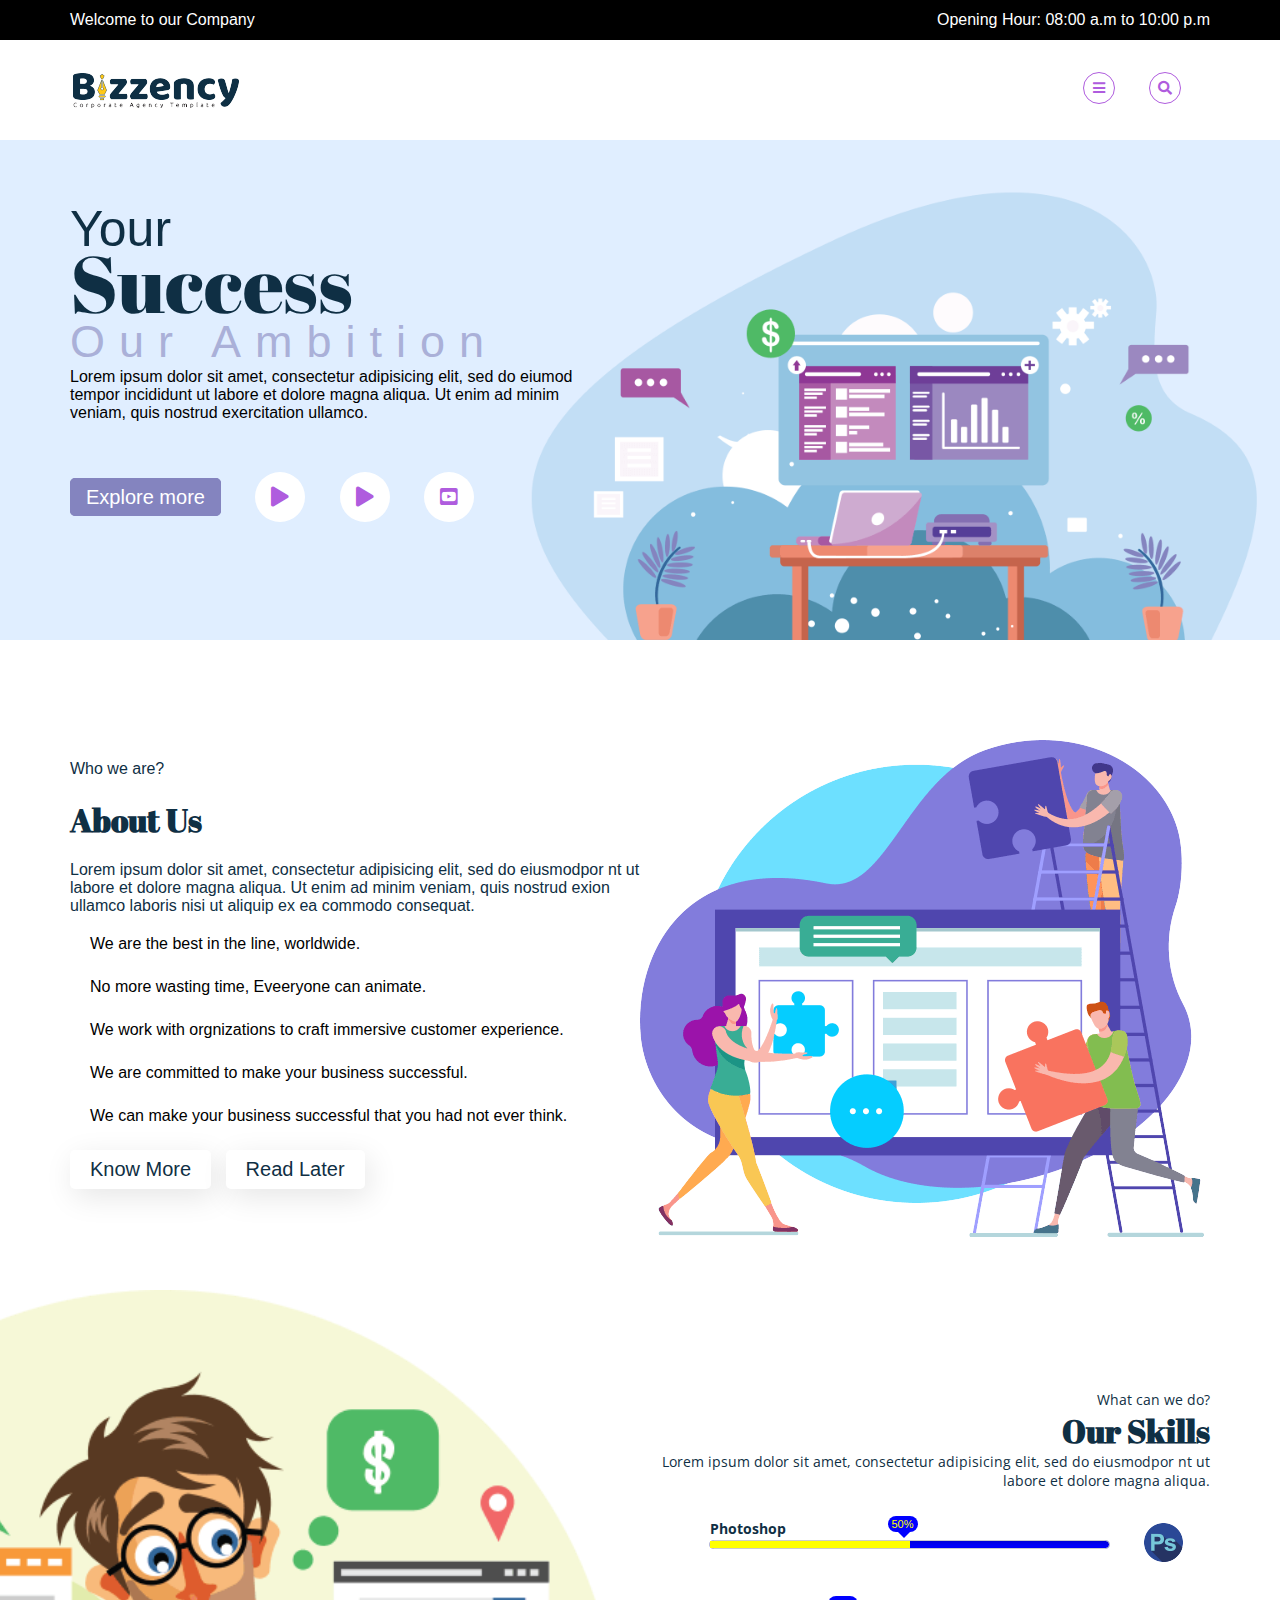
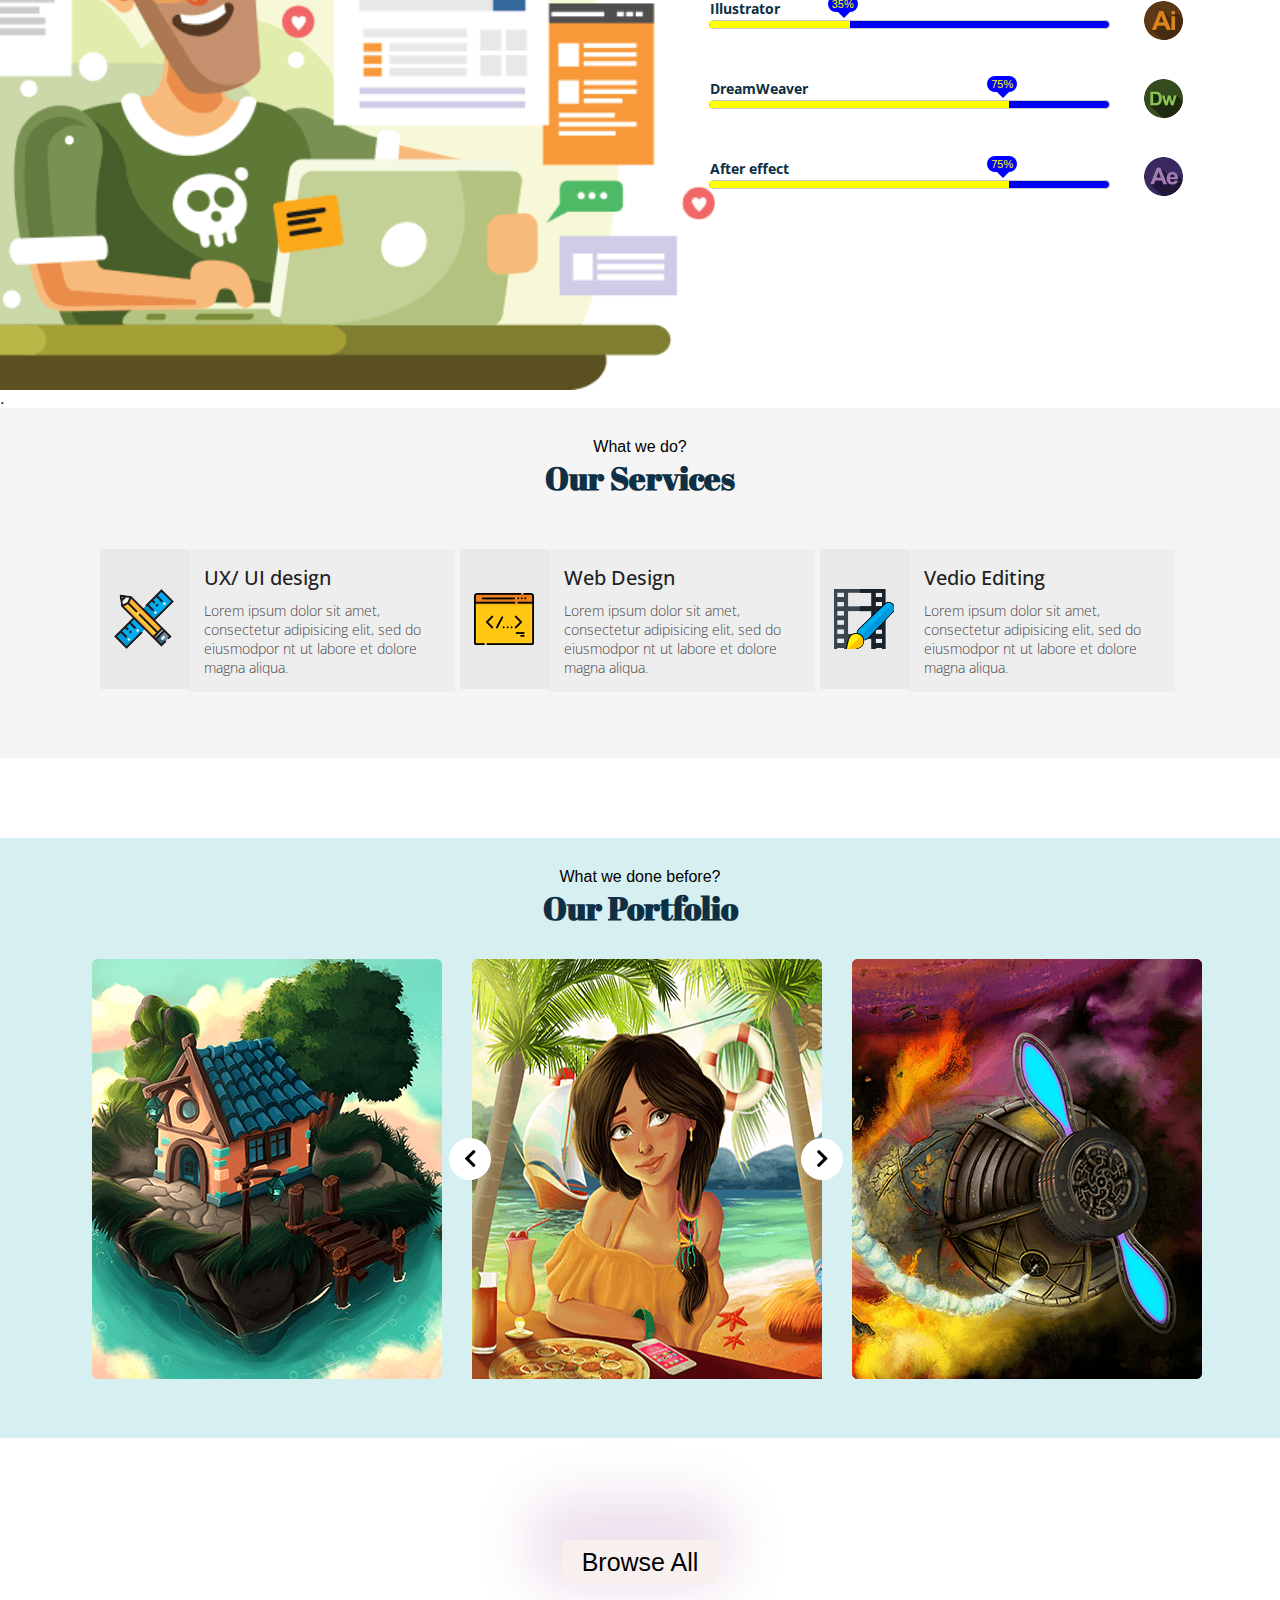
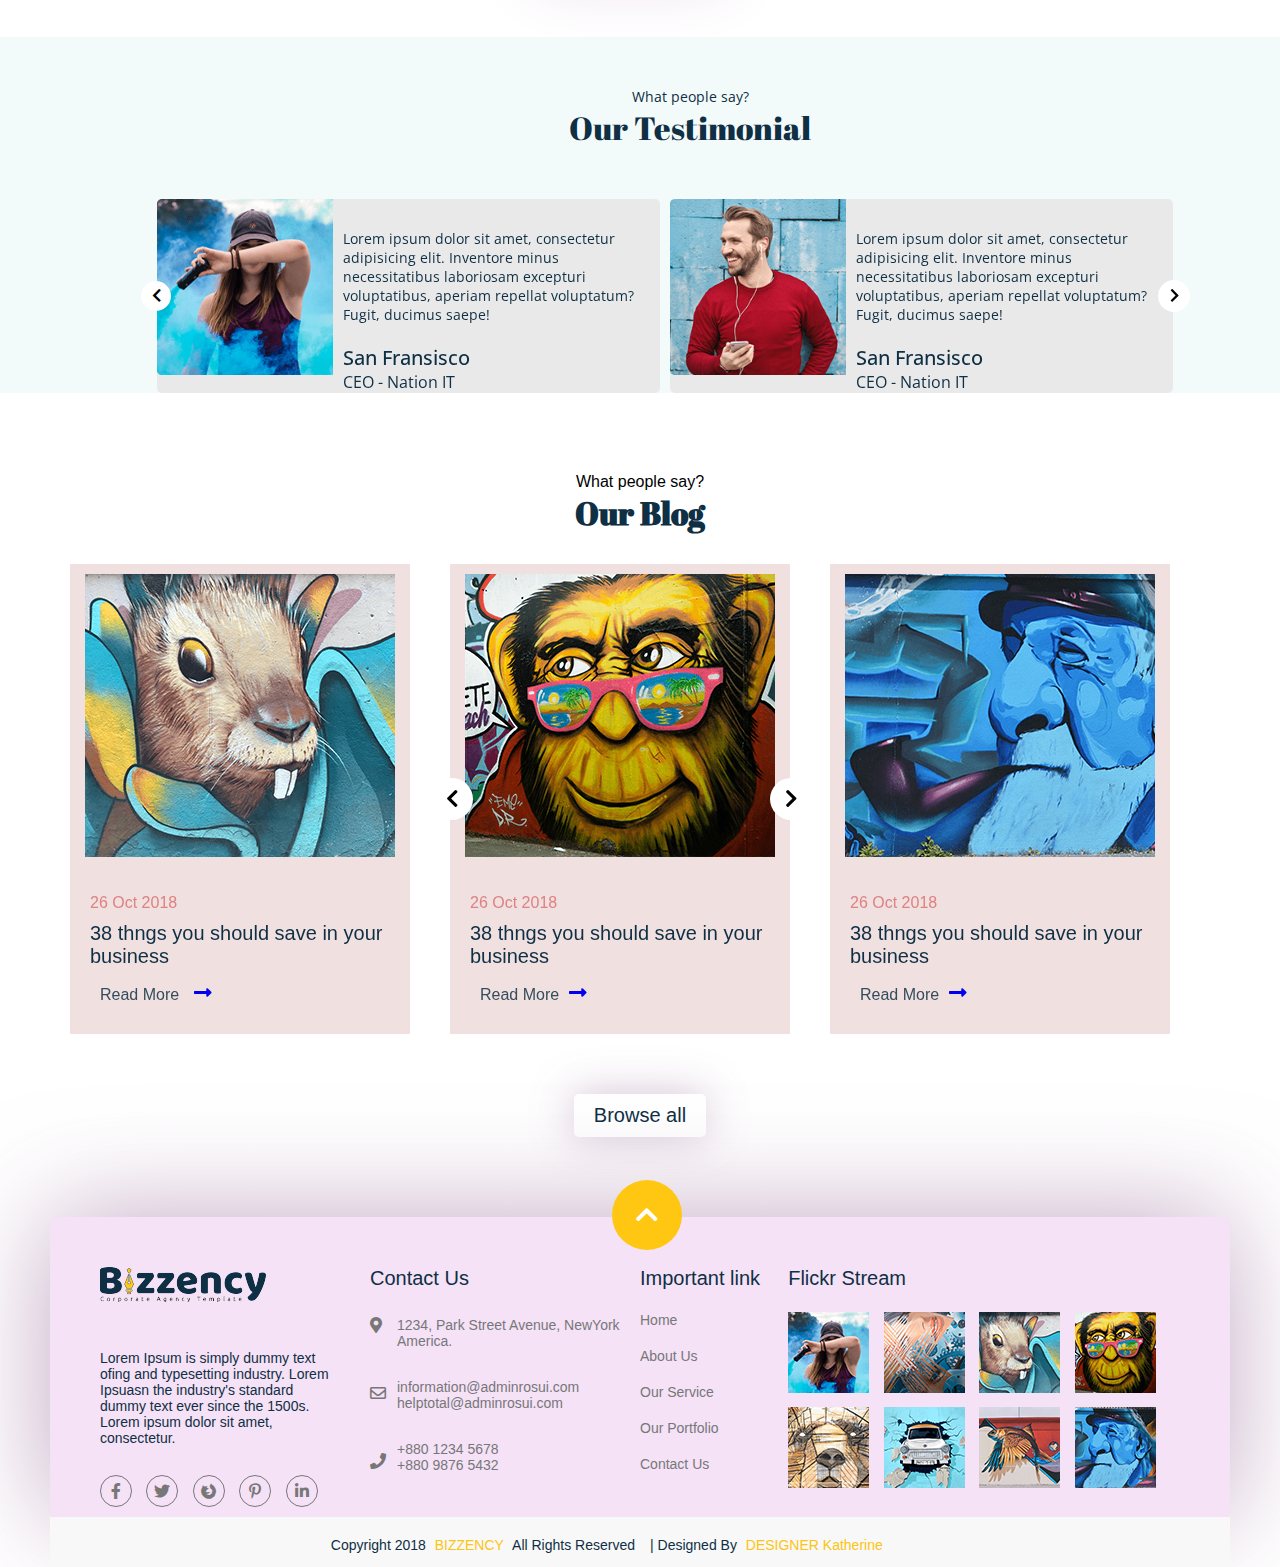
<file: bizzency/index.html>
<!DOCTYPE html>
<html>

<head>
    <title>Bizzency Website</title>
    <link rel="stylesheet" href="css/all.min.css">
    <link href="https://fonts.googleapis.com/css?family=Abril+Fatface|Open+Sans&display=swap" rel="stylesheet">
    <link rel="stylesheet" href="css/barfiller.css">
    <link rel="stylesheet" href="css/venobox.css">
    <link rel="stylesheet" href="css/slick.css">
    <link rel="stylesheet" href="css/style.css">
</head>

<body>

    <!--header part-->

    <div class="header">
        <div class="container">
            <div class="head-left">Welcome to our Company</div>
            <div class="head-right">Opening Hour: 08:00 a.m to 10:00 p.m</div>
        </div>

    </div>


    <!--header part end-->

    <!--menu-bar-start-->

    <div class="menu_part">
        <div class="container">
            <div class="menu-bar">
                <div class="menu-img">
                    <a><img src="images/logo.png"></a>
                </div>
                <div class="menu-list1">
                    <div class="menu-item">
                        <ul>
                            <li class="home-menu"><a href="#">Home</a></li>
                            <li><a href="#">About us</a></li>
                            <li><a href="#">Our Services</a></li>
                            <li><a href="#">Protfolio</a></li>
                            <li><a href="#">Blog</a></li>
                            <li><a href="#">Contact</a></li>
                            <div class="overlay"></div>
                        </ul>
                    </div>
                </div>
                <div class="menu-icon">
                    <a><i class="fas fa-bars menu-click"></i></a>
                    <a><i class="fas fa-search"></i></a>
                </div>

            </div>
        </div>
    </div>
        <div class="clr"></div>

        <!-- menu-bar-end-->

        <!--banner part start-->

    
    <div class="your-suc">
        <div class="container">
            <p class="suc-para-your">Your</p>
            <p class="suc-para-Success">Success</p>
            <p class="suc-para-ourambition">Our Ambition</p>
            <p class="suc-para-lorem">Lorem ipsum dolor sit amet, consectetur adipisicing elit, sed do eiumod tempor incididunt ut labore et dolore magna aliqua. Ut enim ad minim veniam, quis nostrud exercitation ullamco.
            </p>
            <a class="explore" href="#">Explore more</a>
            
            
            <a class="venobox play-sign" data-gall="gallery01" href="images/about-img.png">
                    <i class="fas fa-play"></i>
                </a>
       
       
       
            <a class="venobox play-sign" data-gall="gallery01" href="images/blog-img2.png">
                    <i class="fas fa-play"></i>
                </a>
                
                <a class="venobox" data-autoplay="true" data-vbtype="video" href="https://www.youtube.com/watch?v=TJZ4kfgkhSI"><i class="fab fa-youtube-square"></i></a>
<!--
       
       <a class="venobox" data-gall="gallery01" href="images/about-img.png"><img src="images/logo.png"></a>
-->
        </div>
    </div>
    <div class="clr"></div>
    <!--banner part end-->

    <!--About Us part Start-->

    <div class="about-us">
        <div class="container">
            <div class="about-text">
                <p class="about-who">Who we are?</p>
                <h4>About Us</h4>
                <p class="about-who">Lorem ipsum dolor sit amet, consectetur adipisicing elit, sed do eiusmodpor nt ut labore et dolore magna aliqua. Ut enim ad minim veniam, quis nostrud exion ullamco laboris nisi ut aliquip ex ea commodo consequat.</p>
                <ul>
                    <li>We are the best in the line, worldwide.</li>
                    <li>No more wasting time, Eveeryone can animate.</li>
                    <li>We work with orgnizations to craft immersive customer experience.</li>
                    <li>We are committed to make your business successful.</li>
                    <li>We can make your business successful that you had not ever think. </li>
                </ul>

                <a href="#">Know More</a>
                <a href="#">Read Later</a>

            </div>
            <div class="about-image"><img src="images/about-img.png"></div>
        </div>
    </div>

    <!--About Us part end-->

    <!--Our Skill part Start-->

    <div class="our-skill">
        <div class="container">
            <div class="skill-det">
                <div class="skill-text">
                    <p>What can we do?</p>
                    <h4>Our Skills</h4>
                    <p>Lorem ipsum dolor sit amet, consectetur adipisicing elit, sed do eiusmodpor nt ut labore et dolore magna aliqua.</p>
                </div>
                <div class="skill-graph">
                    <div id="bar1" class="barfiller">
                       <p>Photoshop</p>
                        <div class="tipWrap">
                        <span class="tip"></span>
                        </div>
                        <span class="fill" data-percentage="50"></span>
                    </div>

                    <div id="bar2" class="barfiller">
                       <p>Illustrator</p>
                        <div class="tipWrap">
                        <span class="tip"></span>
                        </div>
                        <span class="fill" data-percentage="35"></span>
                    </div>	


                    <div id="bar3" class="barfiller">
                       <p>DreamWeaver</p>
                        <div class="tipWrap">
                        <span class="tip"></span>
                        </div>
                        <span class="fill" data-percentage="75"></span>
                    </div>	


                    <div id="bar4" class="barfiller">
                       <p>After effect</p>
                        <div class="tipWrap">
                        <span class="tip"></span>
                        </div>
                        <span class="fill" data-percentage="75"></span>
                    </div>
                    <div class="skil_img">
                        <img src="images/skill-icon.png" alt="skill-icon">
                        <img src="images/skill-icon2.png" alt="skill-icon">
                        <img src="images/skill-icon3.png" alt="skill-icon">
                        <img src="images/skill-icon4.png" alt="skill-icon">
                    </div>	
                    
                </div>
            </div>
        </div>

    </div>
    .

    <!--Our Skill part End-->

    <!--Our Service part Start-->

    <div class="our-serv">
        <div class="container">
            <div class="serv-text">
                <p>What we do?</p>
                <h4>Our Services</h4>
            </div>
            <div class="serv-slide">
                <div class="serv-sl-one">
                   <div class="serv_box">
                        <div class="serv_img"><img src="images/our-service-icon-1.png"></div>
                        <div class="serv_txt">
                            <p class="head">UX/ UI design</p>
                            <p class="details">Lorem ipsum dolor sit amet, consectetur adipisicing elit, sed do eiusmodpor nt ut labore et dolore magna aliqua.</p>
                        </div>
                        <div class="clr"></div>
                        <div class="serv_overlay">
                           <img src="images/our-service-icon-1.png">
                            <p class="">UX/ UI design</p>
                            
                            <i class="fas fa-arrow-right"></i>
                        </div>
                   </div>
                   
                </div>
                <div class="serv-sl-one">
                   <div class="serv_box">
                        <div class="serv_img"><img src="images/our-service-icon-2.png"></div>
                        <div class="serv_txt">
                            <p class="head">Web Design</p>
                            <p class="details">Lorem ipsum dolor sit amet, consectetur adipisicing elit, sed do eiusmodpor nt ut labore et dolore magna aliqua.</p>
                        </div>
                        <div class="clr"></div>
                        <div class="serv_overlay">
                           <img src="images/our-service-icon-2.png">
                            <p class="">Web Design</p>
                            
                            <i class="fas fa-arrow-right"></i>
                        </div>
                   </div>
                   
                </div>
                <div class="serv-sl-one">
                   <div class="serv_box">
                        <div class="serv_img"><img src="images/our-service-icon-3.png"></div>
                        <div class="serv_txt">
                            <p class="head">Vedio Editing</p>
                            <p class="details">Lorem ipsum dolor sit amet, consectetur adipisicing elit, sed do eiusmodpor nt ut labore et dolore magna aliqua.</p>
                        </div>
                        <div class="clr"></div>
                        <div class="serv_overlay">
                           <img src="images/our-service-icon-3.png">
                            <p class="">Vedio Editing</p>
                            
                            <i class="fas fa-arrow-right"></i>
                        </div>
                   </div>
                   
                </div>
                <div class="serv-sl-one">
                   <div class="serv_box">
                        <div class="serv_img"><img src="images/our-service-icon-1.png"></div>
                        <div class="serv_txt">
                            <p class="head">UX/ UI design</p>
                            <p class="details">Lorem ipsum dolor sit amet, consectetur adipisicing elit, sed do eiusmodpor nt ut labore et dolore magna aliqua.</p>
                        </div>
                        <div class="clr"></div>
                        <div class="serv_overlay">
                           <img src="images/our-service-icon-1.png">
                            <p class="">UX/ UI design</p>
                            
                            <i class="fas fa-arrow-right"></i>
                        </div>
                   </div>
                   
                </div>
                <div class="serv-sl-one">
                   <div class="serv_box">
                        <div class="serv_img"><img src="images/our-service-icon-2.png"></div>
                        <div class="serv_txt">
                            <p class="head">Web Design</p>
                            <p class="details">Lorem ipsum dolor sit amet, consectetur adipisicing elit, sed do eiusmodpor nt ut labore et dolore magna aliqua.</p>
                        </div>
                        <div class="clr"></div>
                        <div class="serv_overlay">
                           <img src="images/our-service-icon-2.png">
                            <p class="">Web Design</p>
                            
                            <i class="fas fa-arrow-right"></i>
                        </div>
                   </div>
                   
                </div>
                <div class="serv-sl-one">
                   <div class="serv_box">
                        <div class="serv_img"><img src="images/our-service-icon-3.png"></div>
                        <div class="serv_txt">
                            <p class="head">Vedio Editing</p>
                            <p class="details">Lorem ipsum dolor sit amet, consectetur adipisicing elit, sed do eiusmodpor nt ut labore et dolore magna aliqua.</p>
                        </div>
                        <div class="clr"></div>
                        <div class="serv_overlay">
                           <img src="images/our-service-icon-3.png">
                            <p class="">Vedio Editing</p>
                            
                            <i class="fas fa-arrow-right"></i>
                        </div>
                   </div>
                   
                </div>
                
                
                
            </div>
        </div>
    </div>

    <!--Our Service part End-->

    <!--Our Portolio part Start-->


    <div class="our-port">
        <div class="container">
            <div class="port-title">
                <p>What we done before?</p>
                <h4>Our Portfolio</h4>
            </div>
            <div class="port-slide">

                <div class="port-slide-one">
                    <div class="port-sl-img">
                        <img src="images/prot-img1.png">

                    </div>
                    <div class="port-overlay1">
                        <p>Girl Illustration</p>
                    </div>
                </div>
                <div class="port-slide-one">
                    <div class="port-sl-img">
                        <img src="images/prot-img2.png">

                    </div>
                    <div class="port-overlay1">
                        <p>Girl Illustration</p>
                    </div>
                </div>
                <div class="port-slide-one">
                    <div class="port-sl-img">
                        <img src="images/prot-img3.png">

                    </div>
                    <div class="port-overlay1">
                        <p>Girl Illustration</p>
                    </div>
                </div>
                <div class="port-slide-one">
                    <div class="port-sl-img">
                        <img src="images/prot-img1.png">

                    </div>
                    <div class="port-overlay1">
                        <p>Girl Illustration</p>
                    </div>
                </div>
            </div>
        </div>
        
    </div>
    <div class="clr"></div>

    <div class="browse-all"><a href="#">Browse All</a></div>

    <!--Our Portolio part End-->


    <!--Our Testimonial part Start-->
    <section class="testimonial">
        <div class="container">
           <div class="test_head">
               <p>What people say?</p>
               <h3>Our Testimonial</h3>
           </div>
            <div class="slider_test">
                <div class="single_slide">
                    <div class="slide_img">
                        <img src="images/testi-img1.png" alt="testi-img2">
                    </div>
                    <div class="slide_text">
                        <p>Lorem ipsum dolor sit amet, consectetur adipisicing elit. Inventore minus necessitatibus laboriosam excepturi voluptatibus, aperiam repellat voluptatum? Fugit, ducimus saepe!</p>
                        
                        <p class="test_name">San Fransisco</p>
                        <p class="test_position">CEO - Nation IT</p>
                    </div>
                </div>
                <div class="single_slide">
                    <div class="slide_img">
                        <img src="images/testi-img2.png" alt="testi-img1">
                    </div>
                    <div class="slide_text">
                        <p>Lorem ipsum dolor sit amet, consectetur adipisicing elit. Inventore minus necessitatibus laboriosam excepturi voluptatibus, aperiam repellat voluptatum? Fugit, ducimus saepe!</p>
                        
                        <p class="test_name">San Fransisco</p>
                        <p class="test_position">CEO - Nation IT</p>
                    </div>
                </div>
                <div class="single_slide">
                    <div class="slide_img">
                        <img src="images/testi-img1.png" alt="testi-img2">
                    </div>
                    <div class="slide_text">
                        <p>Lorem ipsum dolor sit amet, consectetur adipisicing elit. Inventore minus necessitatibus laboriosam excepturi voluptatibus, aperiam repellat voluptatum? Fugit, ducimus saepe!</p>
                        
                        <p class="test_name">San Fransisco</p>
                        <p class="test_position">CEO - Nation IT</p>
                    </div>
                </div>
                <div class="single_slide">
                    <div class="slide_img">
                        <img src="images/testi-img2.png" alt="testi-img1">
                    </div>
                    <div class="slide_text">
                        <p>Lorem ipsum dolor sit amet, consectetur adipisicing elit. Inventore minus necessitatibus laboriosam excepturi voluptatibus, aperiam repellat voluptatum? Fugit, ducimus saepe!</p>
                        
                        <p class="test_name">San Fransisco</p>
                        <p class="test_position">CEO - Nation IT</p>
                    </div>
                </div>
                
            </div>
        </div>
    </section>

    <!--Our Testimonial part End-->

    <!--Our Blog part Start-->

    <div class="our-blog">
        <div class="container">
            <div class="blog-text">
                <p>What people say?</p>
                <h4>Our Blog</h4>
            </div>
            <div class="blog_slider">
                <div class="blog-img1">
                    <div class="blog-img11">
                        <img src="images/blog-img1.png">
                    </div>
                    <div class="blog-tx1">
                        <p class="date1">26 Oct 2018</p>
                        <p class="blog-head1"> 38 thngs you should save in your business</p>
                        <p class="read-more1">Read More <a href="#"><i class="fas fa-long-arrow-alt-right blog_more"></i></a></p>

                    </div>
                </div>
                <div class="blog-img1">
                    <div class="blog-img11">
                        <img src="images/blog-img2.png">
                    </div>
                    <div class="blog-tx1">
                        <p class="date1">26 Oct 2018</p>
                        <p class="blog-head1"> 38 thngs you should save in your business</p>
                        <p class="read-more1">Read More<a href="#"><i class="fas fa-long-arrow-alt-right blog_more"></i></a></p>

                    </div>
                </div>
                <div class="blog-img1">
                    <div class="blog-img11">
                        <img src="images/blog-img3.png">
                    </div>
                    <div class="blog-tx1">
                        <p class="date1">26 Oct 2018</p>
                        <p class="blog-head1"> 38 thngs you should save in your business</p>
                        <p class="read-more1">Read More<a href="#"><i class="fas fa-long-arrow-alt-right blog_more"></i></a></p>

                    </div>
                </div>
                <div class="blog-img1">
                    <div class="blog-img11">
                        <img src="images/blog-img1.png">
                    </div>
                    <div class="blog-tx1">
                        <p class="date1">26 Oct 2018</p>
                        <p class="blog-head1"> 38 thngs you should save in your business</p>
                        <p class="read-more1">Read More<a href="#"><i class="fas fa-long-arrow-alt-right blog_more"></i></a></p>

                    </div>
                </div>
                <div class="blog-img1">
                    <div class="blog-img11">
                        <img src="images/blog-img2.png">
                    </div>
                    <div class="blog-tx1">
                        <p class="date1">26 Oct 2018</p>
                        <p class="blog-head1"> 38 thngs you should save in your business</p>
                        <p class="read-more1">Read More<a href="#"><i class="fas fa-long-arrow-alt-right blog_more"></i></a></p>

                    </div>
                </div>
                <div class="blog-img1">
                    <div class="blog-img11">
                        <img src="images/blog-img3.png">
                    </div>
                    <div class="blog-tx1">
                        <p class="date1">26 Oct 2018</p>
                        <p class="blog-head1"> 38 thngs you should save in your business</p>
                        <p class="read-more1">Read More<a href="#"><i class="fas fa-long-arrow-alt-right blog_more"></i></a></p>

                    </div>
                </div>
            </div>
            <div class="blog-browsse"><a href="#">Browse all</a></div>
    </div>
    <div class="clr"></div>


    <!--Our Blog part End-->

    <!--Footer part Start-->



    <div class="footer-part">
        <div class="container">
            <div class="foot-left">

                <div class="social">
                    <div class="soc-log">
                        <img src="images/footer-logo.png">
                    </div>
                    <div class="soc-text">
                        <p>Lorem Ipsum is simply dummy text ofing and typesetting industry. Lorem Ipsuasn the industry's standard dummy text ever since the 1500s. Lorem ipsum dolor sit amet, consectetur. </p>
                    </div>
                    <div class="soc-icon">
                        <a href="#"><i class="fab fa-facebook-f"></i></a>
                        <a href="#"><i class="fab fa-twitter"></i></a>
                        <a href="#"><i class="fab fa-firefox"></i></a>
                        <a href="#"><i class="fab fa-pinterest-p"></i></a>
                        <a href="#"><i class="fab fa-linkedin-in"></i></a>
                    </div>
                </div>
                <div class="contact">
                    <div class="cont-head">
                        <p>Contact Us</p>
                    </div>
                    <div class="cont-foot">
                        <div class="cont-fooot-left">
                            <ul>
                                <li>
                                    <i class="fas fa-map-marker-alt"></i>
                                </li>
                                <li>
                                    <i class="far fa-envelope"></i>
                                </li>
                                <li>
                                    <i class="fas fa-phone"></i>
                                </li>
                            </ul>
                        </div>
                        <div class="cont-fooot-right">
                            <ul>
                                <li>
                                    <p>1234, Park Street Avenue, NewYork America.</p>
                                </li>
                                <li>
                                    <p>information@adminrosui.com </p>
                                    <p>helptotal@adminrosui.com</p>
                                </li>
                                <li>
                                    <p>+880 1234 5678 </p>
                                    <p>+880 9876 5432</p>
                                </li>
                            </ul>
                        </div>
                    </div>
                </div>

            </div>
            <div class="foot-right">
                <div class="imp-link">
                    <div class="imp-link-head">
                        <p>Important link</p>
                    </div>
                    <div class="imp-link-list">
                        <ul>
                            <li>
                                <p><a href="#">Home</a></p>
                            </li>
                            <li>
                                <p><a href="#">About Us</a></p>
                            </li>
                            <li>
                                <p><a href="#">Our Service</a></p>
                            </li>
                            <li>
                                <p><a href="#">Our Portfolio</a></p>
                            </li>
                            <li>
                                <p><a href="#">Contact Us</a></p>
                            </li>
                        </ul>
                    </div>
                </div>
                <div class="flickr">
                    <div class="flickr-head">
                        <p> Flickr Stream</p>
                    </div>
                    <div class="flickr-img">
                        <img src="images/footer-img1.png">
                        <img src="images/footer-img2.png">
                        <img src="images/footer-img3.png">
                        <img src="images/footer-img4.png">
                        <img src="images/footer-img5.png">
                        <img src="images/footer-img6.png">
                        <img src="images/footer-img7.png">
                        <img src="images/footer-img8.png">
                    </div>
                </div>
                <div class="foot-chevron">
                    <i class="fas fa-chevron-up"></i>
                </div>
            </div>
        </div>
    </div>


    <!--Footer part End-->

    <!--copyright part Start-->

    <div class="footer-bottom">
        <div class="container">
            <div class="bottom-left">
                <p>Copyright 2018 <span>BIZZENCY</span> All Rights Reserved</p>
            </div>
            <div class="bottom-right">
                <p>
                    | Designed By <span>DESIGNER Katherine</span>
                </p>
            </div>
        </div>
    </div>
    <script src="js/jquery-1.12.4.min.js"></script>
    <script src="js/jquery.barfiller.js"></script>
    <script src="js/venobox.min.js"></script>
    <script src="js/slick.min.js"></script>
    <script src="js/script.js"></script>
</body>

</html>
</file>
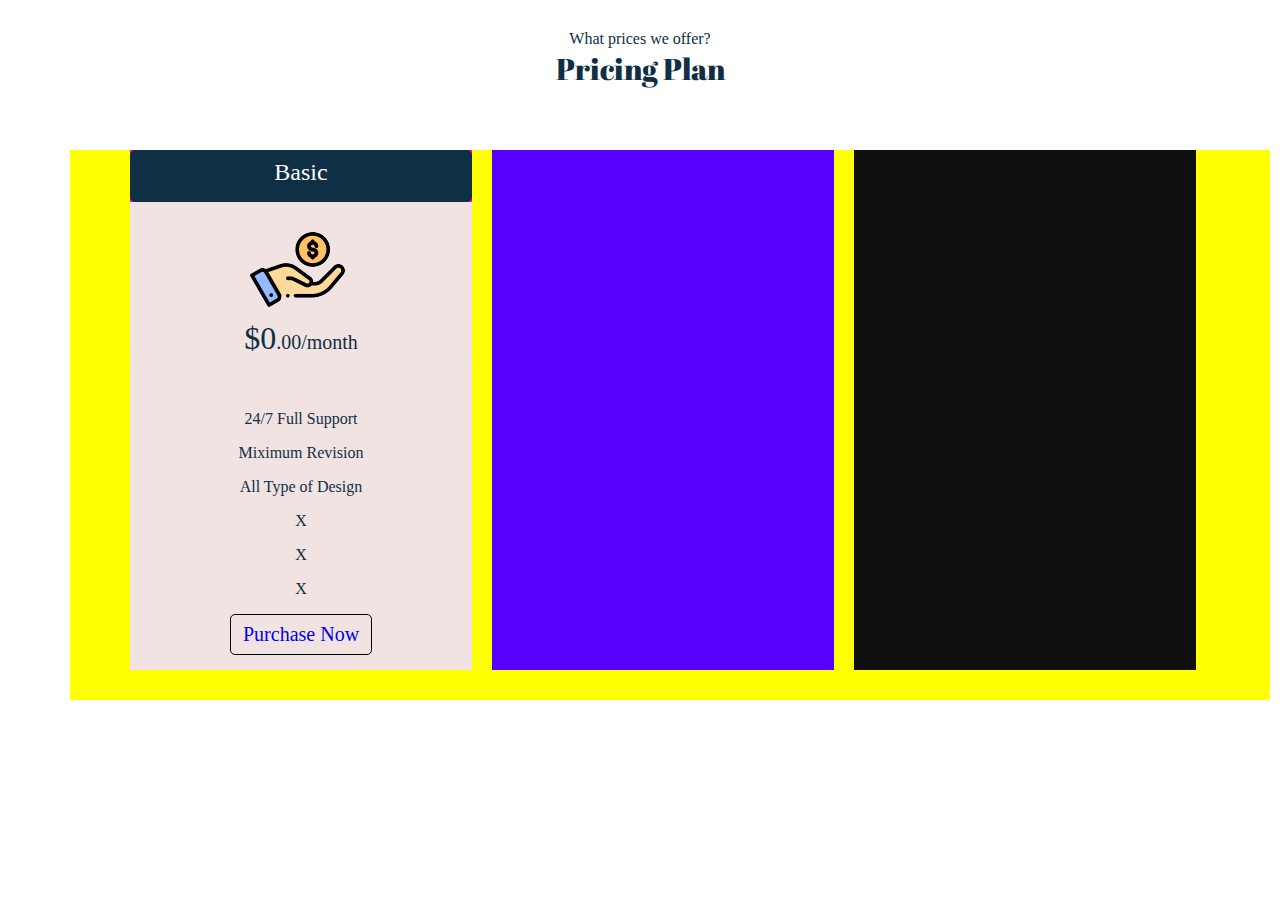
<file: bizzency/Our service page/index.html>
<!DOCTYPE html>
<html>
    <head>
        <title>
            Our Services
        </title>
        <link rel="stylesheet" href=" css/all.min.css">
        <link href="https://fonts.googleapis.com/css?family=Abril+Fatface|Open+Sans:400,400i,700,800&display=swap" rel="stylesheet">
        <link rel ="stylesheet" href="css/style.css">
        
  </head>
  
  <body>
      <div class="pricing-plan">
           <div class="container">
                <div class="price-title">
                    <p>What prices we offer?</p>
                    <h4>Pricing Plan</h4>
                </div>
                <div class="price-plan">
                    <div class="basic-main">
                       <div class="basic">
                        <div class="bas-head">
                            <p> Basic</p>
                        </div>
                        <div class="bas-midle">
                            <img src="images/pricing-icon1.png">
                            <p><span>$0</span>.00/month</p>
                        </div>
                        <div class="bas-last">
                            <ul>
                                <li>
                                    <p>24/7 Full Support</p>
                                </li>
                                <li>
                                    <p>Miximum Revision</p>
                                </li>
                                <li>
                                    All Type of Design
                                </li>
                                <li><p> X</p></li>
                                <li> <p>X</p></li>
                                <li><p> X</p></li>
                            </ul>
                            <div class="puschase"><a href="#"> <p>Purchase Now</p></a>
                        </div>
                        </div>
                    </div>
                    </div>
                    <div class="standard"></div>
                    <div class="professional"></div>
                </div>
           </div>
      </div>
  </body>
</html>
</file>
<file: bizzency/css/barfiller.css>
body {
    font-family: Arial;
    background:#eee;
}

.barfiller {
    width:100%;
    height:12px;
    background:#fcfcfc;
    border:1px solid #ccc;
    position:relative;
    margin-bottom:20px;
    box-shadow: inset 1px 4px 9px -6px rgba(0,0,0,.5); 
    -moz-box-shadow: inset 1px 4px 9px -6px rgba(0,0,0,.5); 
}

.barfiller .fill {
    display:block;
    position:relative;
    width:0px;
    height:100%;
    background:#333;
    z-index:1;
}

.barfiller .tipWrap {
    display:none;
}

.barfiller .tip {
    margin-top:-30px;
    padding:2px 4px;
    font-size:11px;
    color:#fff;
    left:0px;
    position:absolute;
    z-index:2;
    background: #333;
} 

.barfiller .tip:after {
    border:solid;
    border-color:rgba(0,0,0,.8) transparent;
    border-width:6px 6px 0 6px;
    content:"";
    display:block;
    position:absolute;
    left:9px;
    top:100%;
    z-index:9
}
</file>
<file: bizzency/css/venobox.css>
/* ------ venobox.css --------*/
.vbox-overlay *, .vbox-overlay *:before, .vbox-overlay *:after{
    -webkit-backface-visibility: hidden;
    -webkit-box-sizing:border-box;
    -moz-box-sizing:border-box;
    box-sizing:border-box;
}
.vbox-overlay * { 
    -webkit-backface-visibility: visible;
    backface-visibility: visible;
}
.vbox-overlay{
    display: -webkit-flex;
    display: flex;
    -webkit-flex-direction: column;
    flex-direction: column;
    -webkit-justify-content: center;
    justify-content: center;
    -webkit-align-items: center;
    align-items: center;
    position: fixed;
    left: 0;
    top: 0;
    bottom: 0;
    right: 0;
    z-index: 1040;
    -webkit-transform:translateZ(1000px);
    transform: translateZ(1000px);
    transform-style: preserve-3d;
}

/* ----- navigation ----- */
.vbox-title{
    width: 100%;
    height: 40px;
    float: left;
    text-align: center;
    line-height: 28px;
    font-size: 12px;
    padding: 6px 40px;
    overflow: hidden;
    position: fixed;
    display: none;
    left: 0;
    z-index: 1050;
}
.vbox-close{
    cursor: pointer;
    position: fixed;
    top: -1px;
    right: 0;
    width: 50px;
    height: 40px;
    padding: 6px;
    display: block;
    background-position:10px center;
    overflow: hidden;
    font-size: 24px;
    line-height: 1;
    text-align: center;
    z-index: 1050;
}
.vbox-num{
    cursor: pointer;
    position: fixed;
    left: 0;
    height: 40px;
    display: block;
    overflow: hidden;
    line-height: 28px;
    font-size: 12px;
    padding: 6px 10px;
    display: none;
    z-index: 1050;
}
/* ----- navigation ARROWS ----- */
.vbox-next, .vbox-prev{
    position: fixed;
    top: 50%;
    margin-top: -15px;
    overflow: hidden;
    cursor: pointer;
    display: block;
    width: 45px;
    height: 45px;
    z-index: 1050;
}
.vbox-next span, .vbox-prev span{
    position: relative;
    width: 20px;
    height: 20px;
    border: 2px solid transparent;
    border-top-color: #B6B6B6;
    border-right-color: #B6B6B6;
    text-indent: -100px;
    position: absolute;
    top: 8px;
    display: block;
}
.vbox-prev{
    left: 15px;
}
.vbox-next{
    right: 15px;
}
.vbox-prev span{
    left: 10px;
    -ms-transform: rotate(-135deg);
    -webkit-transform: rotate(-135deg);
    transform: rotate(-135deg);
}
.vbox-next span{
    -ms-transform: rotate(45deg);
    -webkit-transform: rotate(45deg);
    transform: rotate(45deg);
    right: 10px;
}
/* ------- inline window ------ */
.vbox-inline{
    width: 420px;
    height: 315px;
    height: 70vh;
    padding: 10px;
    background: #fff;
    margin: 0 auto;
    overflow: auto;
    text-align: left;
}
/* ------- Video & iFrames window ------ */
.venoframe{
    max-width: 100%;
    width: 100%;
    border: none;
    width: 100%;
    height: 260px;
    height: 70vh;
}
.venoframe.vbvid{
    height: 260px;
}
@media (min-width: 768px) {
    .venoframe, .vbox-inline{
        width: 90%;
        height: 360px;
        height: 70vh;
    }
    .venoframe.vbvid{
        width: 640px;
        height: 360px;
    }
}
@media (min-width: 992px) {
    .venoframe, .vbox-inline{
        max-width: 1200px;
        width: 80%;
        height: 540px;
        height: 70vh;
    }
    .venoframe.vbvid{
        width: 960px;
        height: 540px;
    }
}
/* 
Please do NOT edit this part! 
or at least read this note: http://i.imgur.com/7C0ws9e.gif
*/
.vbox-open{
    overflow: hidden;
}
.vbox-container{
    position: absolute;
    left: 0;
    right: 0;
    top: 0;
    bottom: 0;
    overflow-x: hidden;
    overflow-y: scroll;
    overflow-scrolling: touch;
    -webkit-overflow-scrolling: touch;
    z-index: 20;
    max-height: 100%;

}

.vbox-content{
    text-align: center;
    float: left;
    width: 100%;
    position: relative;
    overflow: hidden;
    padding: 20px 10px;
}
.vbox-container img{
    max-width: 100%;
    height: auto;
}
.vbox-figlio{
    box-shadow: 0 0 12px rgba(0,0,0,0.19), 0 6px 6px rgba(0,0,0,0.23);
    max-width: 100%;
    text-align: initial;
}
img.vbox-figlio{
    -webkit-user-select: none;
-khtml-user-select: none;
-moz-user-select: none;
-o-user-select: none;
user-select: none;
}
.vbox-content.swipe-left{
    margin-left: -200px !important;
}
.vbox-content.swipe-right{
    margin-left: 200px !important;
}
.vbox-animated{
    webkit-transition: margin 300ms ease-out;
    transition: margin 300ms ease-out;
}

/* ---------- preloader ----------
 * SPINKIT 
 * http://tobiasahlin.com/spinkit/
-------------------------------- */
.sk-double-bounce,.sk-rotating-plane{width:40px;height:40px;margin:40px auto}.sk-rotating-plane{background-color:#333;-webkit-animation:sk-rotatePlane 1.2s infinite ease-in-out;animation:sk-rotatePlane 1.2s infinite ease-in-out}@-webkit-keyframes sk-rotatePlane{0%{-webkit-transform:perspective(120px) rotateX(0) rotateY(0);transform:perspective(120px) rotateX(0) rotateY(0)}50%{-webkit-transform:perspective(120px) rotateX(-180.1deg) rotateY(0);transform:perspective(120px) rotateX(-180.1deg) rotateY(0)}100%{-webkit-transform:perspective(120px) rotateX(-180deg) rotateY(-179.9deg);transform:perspective(120px) rotateX(-180deg) rotateY(-179.9deg)}}@keyframes sk-rotatePlane{0%{-webkit-transform:perspective(120px) rotateX(0) rotateY(0);transform:perspective(120px) rotateX(0) rotateY(0)}50%{-webkit-transform:perspective(120px) rotateX(-180.1deg) rotateY(0);transform:perspective(120px) rotateX(-180.1deg) rotateY(0)}100%{-webkit-transform:perspective(120px) rotateX(-180deg) rotateY(-179.9deg);transform:perspective(120px) rotateX(-180deg) rotateY(-179.9deg)}}.sk-double-bounce{position:relative}.sk-double-bounce .sk-child{width:100%;height:100%;border-radius:50%;background-color:#333;opacity:.6;position:absolute;top:0;left:0;-webkit-animation:sk-doubleBounce 2s infinite ease-in-out;animation:sk-doubleBounce 2s infinite ease-in-out}.sk-chasing-dots .sk-child,.sk-spinner-pulse,.sk-three-bounce .sk-child{background-color:#333;border-radius:100%}.sk-double-bounce .sk-double-bounce2{-webkit-animation-delay:-1s;animation-delay:-1s}@-webkit-keyframes sk-doubleBounce{0%,100%{-webkit-transform:scale(0);transform:scale(0)}50%{-webkit-transform:scale(1);transform:scale(1)}}@keyframes sk-doubleBounce{0%,100%{-webkit-transform:scale(0);transform:scale(0)}50%{-webkit-transform:scale(1);transform:scale(1)}}.sk-wave{margin:40px auto;width:50px;height:40px;text-align:center;font-size:10px}.sk-wave .sk-rect{background-color:#333;height:100%;width:6px;display:inline-block;-webkit-animation:sk-waveStretchDelay 1.2s infinite ease-in-out;animation:sk-waveStretchDelay 1.2s infinite ease-in-out}.sk-wave .sk-rect1{-webkit-animation-delay:-1.2s;animation-delay:-1.2s}.sk-wave .sk-rect2{-webkit-animation-delay:-1.1s;animation-delay:-1.1s}.sk-wave .sk-rect3{-webkit-animation-delay:-1s;animation-delay:-1s}.sk-wave .sk-rect4{-webkit-animation-delay:-.9s;animation-delay:-.9s}.sk-wave .sk-rect5{-webkit-animation-delay:-.8s;animation-delay:-.8s}@-webkit-keyframes sk-waveStretchDelay{0%,100%,40%{-webkit-transform:scaleY(.4);transform:scaleY(.4)}20%{-webkit-transform:scaleY(1);transform:scaleY(1)}}@keyframes sk-waveStretchDelay{0%,100%,40%{-webkit-transform:scaleY(.4);transform:scaleY(.4)}20%{-webkit-transform:scaleY(1);transform:scaleY(1)}}.sk-wandering-cubes{margin:40px auto;width:40px;height:40px;position:relative}.sk-wandering-cubes .sk-cube{background-color:#333;width:10px;height:10px;position:absolute;top:0;left:0;-webkit-animation:sk-wanderingCube 1.8s ease-in-out -1.8s infinite both;animation:sk-wanderingCube 1.8s ease-in-out -1.8s infinite both}.sk-chasing-dots,.sk-spinner-pulse{width:40px;height:40px;margin:40px auto}.sk-wandering-cubes .sk-cube2{-webkit-animation-delay:-.9s;animation-delay:-.9s}@-webkit-keyframes sk-wanderingCube{0%{-webkit-transform:rotate(0);transform:rotate(0)}25%{-webkit-transform:translateX(30px) rotate(-90deg) scale(.5);transform:translateX(30px) rotate(-90deg) scale(.5)}50%{-webkit-transform:translateX(30px) translateY(30px) rotate(-179deg);transform:translateX(30px) translateY(30px) rotate(-179deg)}50.1%{-webkit-transform:translateX(30px) translateY(30px) rotate(-180deg);transform:translateX(30px) translateY(30px) rotate(-180deg)}75%{-webkit-transform:translateX(0) translateY(30px) rotate(-270deg) scale(.5);transform:translateX(0) translateY(30px) rotate(-270deg) scale(.5)}100%{-webkit-transform:rotate(-360deg);transform:rotate(-360deg)}}@keyframes sk-wanderingCube{0%{-webkit-transform:rotate(0);transform:rotate(0)}25%{-webkit-transform:translateX(30px) rotate(-90deg) scale(.5);transform:translateX(30px) rotate(-90deg) scale(.5)}50%{-webkit-transform:translateX(30px) translateY(30px) rotate(-179deg);transform:translateX(30px) translateY(30px) rotate(-179deg)}50.1%{-webkit-transform:translateX(30px) translateY(30px) rotate(-180deg);transform:translateX(30px) translateY(30px) rotate(-180deg)}75%{-webkit-transform:translateX(0) translateY(30px) rotate(-270deg) scale(.5);transform:translateX(0) translateY(30px) rotate(-270deg) scale(.5)}100%{-webkit-transform:rotate(-360deg);transform:rotate(-360deg)}}.sk-spinner-pulse{-webkit-animation:sk-pulseScaleOut 1s infinite ease-in-out;animation:sk-pulseScaleOut 1s infinite ease-in-out}@-webkit-keyframes sk-pulseScaleOut{0%{-webkit-transform:scale(0);transform:scale(0)}100%{-webkit-transform:scale(1);transform:scale(1);opacity:0}}@keyframes sk-pulseScaleOut{0%{-webkit-transform:scale(0);transform:scale(0)}100%{-webkit-transform:scale(1);transform:scale(1);opacity:0}}.sk-chasing-dots{position:relative;text-align:center;-webkit-animation:sk-chasingDotsRotate 2s infinite linear;animation:sk-chasingDotsRotate 2s infinite linear}.sk-chasing-dots .sk-child{width:60%;height:60%;display:inline-block;position:absolute;top:0;-webkit-animation:sk-chasingDotsBounce 2s infinite ease-in-out;animation:sk-chasingDotsBounce 2s infinite ease-in-out}.sk-chasing-dots .sk-dot2{top:auto;bottom:0;-webkit-animation-delay:-1s;animation-delay:-1s}@-webkit-keyframes sk-chasingDotsRotate{100%{-webkit-transform:rotate(360deg);transform:rotate(360deg)}}@keyframes sk-chasingDotsRotate{100%{-webkit-transform:rotate(360deg);transform:rotate(360deg)}}@-webkit-keyframes sk-chasingDotsBounce{0%,100%{-webkit-transform:scale(0);transform:scale(0)}50%{-webkit-transform:scale(1);transform:scale(1)}}@keyframes sk-chasingDotsBounce{0%,100%{-webkit-transform:scale(0);transform:scale(0)}50%{-webkit-transform:scale(1);transform:scale(1)}}.sk-three-bounce{margin:40px auto;width:80px;text-align:center}.sk-three-bounce .sk-child{width:20px;height:20px;display:inline-block;-webkit-animation:sk-three-bounce 1.4s ease-in-out 0s infinite both;animation:sk-three-bounce 1.4s ease-in-out 0s infinite both}.sk-circle .sk-child:before,.sk-fading-circle .sk-circle:before{display:block;border-radius:100%;content:'';background-color:#333}.sk-three-bounce .sk-bounce1{-webkit-animation-delay:-.32s;animation-delay:-.32s}.sk-three-bounce .sk-bounce2{-webkit-animation-delay:-.16s;animation-delay:-.16s}@-webkit-keyframes sk-three-bounce{0%,100%,80%{-webkit-transform:scale(0);transform:scale(0)}40%{-webkit-transform:scale(1);transform:scale(1)}}@keyframes sk-three-bounce{0%,100%,80%{-webkit-transform:scale(0);transform:scale(0)}40%{-webkit-transform:scale(1);transform:scale(1)}}.sk-circle{margin:40px auto;width:40px;height:40px;position:relative}.sk-circle .sk-child{width:100%;height:100%;position:absolute;left:0;top:0}.sk-circle .sk-child:before{margin:0 auto;width:15%;height:15%;-webkit-animation:sk-circleBounceDelay 1.2s infinite ease-in-out both;animation:sk-circleBounceDelay 1.2s infinite ease-in-out both}.sk-circle .sk-circle2{-webkit-transform:rotate(30deg);-ms-transform:rotate(30deg);transform:rotate(30deg)}.sk-circle .sk-circle3{-webkit-transform:rotate(60deg);-ms-transform:rotate(60deg);transform:rotate(60deg)}.sk-circle .sk-circle4{-webkit-transform:rotate(90deg);-ms-transform:rotate(90deg);transform:rotate(90deg)}.sk-circle .sk-circle5{-webkit-transform:rotate(120deg);-ms-transform:rotate(120deg);transform:rotate(120deg)}.sk-circle .sk-circle6{-webkit-transform:rotate(150deg);-ms-transform:rotate(150deg);transform:rotate(150deg)}.sk-circle .sk-circle7{-webkit-transform:rotate(180deg);-ms-transform:rotate(180deg);transform:rotate(180deg)}.sk-circle .sk-circle8{-webkit-transform:rotate(210deg);-ms-transform:rotate(210deg);transform:rotate(210deg)}.sk-circle .sk-circle9{-webkit-transform:rotate(240deg);-ms-transform:rotate(240deg);transform:rotate(240deg)}.sk-circle .sk-circle10{-webkit-transform:rotate(270deg);-ms-transform:rotate(270deg);transform:rotate(270deg)}.sk-circle .sk-circle11{-webkit-transform:rotate(300deg);-ms-transform:rotate(300deg);transform:rotate(300deg)}.sk-circle .sk-circle12{-webkit-transform:rotate(330deg);-ms-transform:rotate(330deg);transform:rotate(330deg)}.sk-circle .sk-circle2:before{-webkit-animation-delay:-1.1s;animation-delay:-1.1s}.sk-circle .sk-circle3:before{-webkit-animation-delay:-1s;animation-delay:-1s}.sk-circle .sk-circle4:before{-webkit-animation-delay:-.9s;animation-delay:-.9s}.sk-circle .sk-circle5:before{-webkit-animation-delay:-.8s;animation-delay:-.8s}.sk-circle .sk-circle6:before{-webkit-animation-delay:-.7s;animation-delay:-.7s}.sk-circle .sk-circle7:before{-webkit-animation-delay:-.6s;animation-delay:-.6s}.sk-circle .sk-circle8:before{-webkit-animation-delay:-.5s;animation-delay:-.5s}.sk-circle .sk-circle9:before{-webkit-animation-delay:-.4s;animation-delay:-.4s}.sk-circle .sk-circle10:before{-webkit-animation-delay:-.3s;animation-delay:-.3s}.sk-circle .sk-circle11:before{-webkit-animation-delay:-.2s;animation-delay:-.2s}.sk-circle .sk-circle12:before{-webkit-animation-delay:-.1s;animation-delay:-.1s}@-webkit-keyframes sk-circleBounceDelay{0%,100%,80%{-webkit-transform:scale(0);transform:scale(0)}40%{-webkit-transform:scale(1);transform:scale(1)}}@keyframes sk-circleBounceDelay{0%,100%,80%{-webkit-transform:scale(0);transform:scale(0)}40%{-webkit-transform:scale(1);transform:scale(1)}}.sk-cube-grid{width:40px;height:40px;margin:40px auto}.sk-cube-grid .sk-cube{width:33.33%;height:33.33%;background-color:#333;float:left;-webkit-animation:sk-cubeGridScaleDelay 1.3s infinite ease-in-out;animation:sk-cubeGridScaleDelay 1.3s infinite ease-in-out}.sk-cube-grid .sk-cube1{-webkit-animation-delay:.2s;animation-delay:.2s}.sk-cube-grid .sk-cube2{-webkit-animation-delay:.3s;animation-delay:.3s}.sk-cube-grid .sk-cube3{-webkit-animation-delay:.4s;animation-delay:.4s}.sk-cube-grid .sk-cube4{-webkit-animation-delay:.1s;animation-delay:.1s}.sk-cube-grid .sk-cube5{-webkit-animation-delay:.2s;animation-delay:.2s}.sk-cube-grid .sk-cube6{-webkit-animation-delay:.3s;animation-delay:.3s}.sk-cube-grid .sk-cube7{-webkit-animation-delay:0ms;animation-delay:0ms}.sk-cube-grid .sk-cube8{-webkit-animation-delay:.1s;animation-delay:.1s}.sk-cube-grid .sk-cube9{-webkit-animation-delay:.2s;animation-delay:.2s}@-webkit-keyframes sk-cubeGridScaleDelay{0%,100%,70%{-webkit-transform:scale3D(1,1,1);transform:scale3D(1,1,1)}35%{-webkit-transform:scale3D(0,0,1);transform:scale3D(0,0,1)}}@keyframes sk-cubeGridScaleDelay{0%,100%,70%{-webkit-transform:scale3D(1,1,1);transform:scale3D(1,1,1)}35%{-webkit-transform:scale3D(0,0,1);transform:scale3D(0,0,1)}}.sk-fading-circle{margin:40px auto;width:40px;height:40px;position:relative}.sk-fading-circle .sk-circle{width:100%;height:100%;position:absolute;left:0;top:0}.sk-fading-circle .sk-circle:before{margin:0 auto;width:15%;height:15%;-webkit-animation:sk-circleFadeDelay 1.2s infinite ease-in-out both;animation:sk-circleFadeDelay 1.2s infinite ease-in-out both}.sk-fading-circle .sk-circle2{-webkit-transform:rotate(30deg);-ms-transform:rotate(30deg);transform:rotate(30deg)}.sk-fading-circle .sk-circle3{-webkit-transform:rotate(60deg);-ms-transform:rotate(60deg);transform:rotate(60deg)}.sk-fading-circle .sk-circle4{-webkit-transform:rotate(90deg);-ms-transform:rotate(90deg);transform:rotate(90deg)}.sk-fading-circle .sk-circle5{-webkit-transform:rotate(120deg);-ms-transform:rotate(120deg);transform:rotate(120deg)}.sk-fading-circle .sk-circle6{-webkit-transform:rotate(150deg);-ms-transform:rotate(150deg);transform:rotate(150deg)}.sk-fading-circle .sk-circle7{-webkit-transform:rotate(180deg);-ms-transform:rotate(180deg);transform:rotate(180deg)}.sk-fading-circle .sk-circle8{-webkit-transform:rotate(210deg);-ms-transform:rotate(210deg);transform:rotate(210deg)}.sk-fading-circle .sk-circle9{-webkit-transform:rotate(240deg);-ms-transform:rotate(240deg);transform:rotate(240deg)}.sk-fading-circle .sk-circle10{-webkit-transform:rotate(270deg);-ms-transform:rotate(270deg);transform:rotate(270deg)}.sk-fading-circle .sk-circle11{-webkit-transform:rotate(300deg);-ms-transform:rotate(300deg);transform:rotate(300deg)}.sk-fading-circle .sk-circle12{-webkit-transform:rotate(330deg);-ms-transform:rotate(330deg);transform:rotate(330deg)}.sk-fading-circle .sk-circle2:before{-webkit-animation-delay:-1.1s;animation-delay:-1.1s}.sk-fading-circle .sk-circle3:before{-webkit-animation-delay:-1s;animation-delay:-1s}.sk-fading-circle .sk-circle4:before{-webkit-animation-delay:-.9s;animation-delay:-.9s}.sk-fading-circle .sk-circle5:before{-webkit-animation-delay:-.8s;animation-delay:-.8s}.sk-fading-circle .sk-circle6:before{-webkit-animation-delay:-.7s;animation-delay:-.7s}.sk-fading-circle .sk-circle7:before{-webkit-animation-delay:-.6s;animation-delay:-.6s}.sk-fading-circle .sk-circle8:before{-webkit-animation-delay:-.5s;animation-delay:-.5s}.sk-fading-circle .sk-circle9:before{-webkit-animation-delay:-.4s;animation-delay:-.4s}.sk-fading-circle .sk-circle10:before{-webkit-animation-delay:-.3s;animation-delay:-.3s}.sk-fading-circle .sk-circle11:before{-webkit-animation-delay:-.2s;animation-delay:-.2s}.sk-fading-circle .sk-circle12:before{-webkit-animation-delay:-.1s;animation-delay:-.1s}@-webkit-keyframes sk-circleFadeDelay{0%,100%,39%{opacity:0}40%{opacity:1}}@keyframes sk-circleFadeDelay{0%,100%,39%{opacity:0}40%{opacity:1}}.sk-folding-cube{margin:40px auto;width:40px;height:40px;position:relative;-webkit-transform:rotateZ(45deg);transform:rotateZ(45deg)}.sk-folding-cube .sk-cube{float:left;width:50%;height:50%;position:relative;-webkit-transform:scale(1.1);-ms-transform:scale(1.1);transform:scale(1.1)}.sk-folding-cube .sk-cube:before{content:'';position:absolute;top:0;left:0;width:100%;height:100%;background-color:#333;-webkit-animation:sk-foldCubeAngle 2.4s infinite linear both;animation:sk-foldCubeAngle 2.4s infinite linear both;-webkit-transform-origin:100% 100%;-ms-transform-origin:100% 100%;transform-origin:100% 100%}.sk-folding-cube .sk-cube2{-webkit-transform:scale(1.1) rotateZ(90deg);transform:scale(1.1) rotateZ(90deg)}.sk-folding-cube .sk-cube3{-webkit-transform:scale(1.1) rotateZ(180deg);transform:scale(1.1) rotateZ(180deg)}.sk-folding-cube .sk-cube4{-webkit-transform:scale(1.1) rotateZ(270deg);transform:scale(1.1) rotateZ(270deg)}.sk-folding-cube .sk-cube2:before{-webkit-animation-delay:.3s;animation-delay:.3s}.sk-folding-cube .sk-cube3:before{-webkit-animation-delay:.6s;animation-delay:.6s}.sk-folding-cube .sk-cube4:before{-webkit-animation-delay:.9s;animation-delay:.9s}@-webkit-keyframes sk-foldCubeAngle{0%,10%{-webkit-transform:perspective(140px) rotateX(-180deg);transform:perspective(140px) rotateX(-180deg);opacity:0}25%,75%{-webkit-transform:perspective(140px) rotateX(0);transform:perspective(140px) rotateX(0);opacity:1}100%,90%{-webkit-transform:perspective(140px) rotateY(180deg);transform:perspective(140px) rotateY(180deg);opacity:0}}@keyframes sk-foldCubeAngle{0%,10%{-webkit-transform:perspective(140px) rotateX(-180deg);transform:perspective(140px) rotateX(-180deg);opacity:0}25%,75%{-webkit-transform:perspective(140px) rotateX(0);transform:perspective(140px) rotateX(0);opacity:1}100%,90%{-webkit-transform:perspective(140px) rotateY(180deg);transform:perspective(140px) rotateY(180deg);opacity:0}}
</file>
<file: bizzency/css/style.css>
*{
    margin: 0;
    padding: 0;
}

a{
    text-decoration: none;
}
.clr{
    clear: both;
}
.header{
    width: 100%;
    background: #000;
    height: 40px;
}


.container{
    width: 1140px;
    margin: 0 auto;
/*    position: relative;*/
}

.head-left{
    width: 50%;
    height: 40px;
    background: #000;
    text-align: left;
    color: #fff;
    font-family: 'Open sans' sans-serif;
    font-size: 16px;
    float: left;
    line-height: 40px;
}

.head-right{
     width: 50%;
    height: 40px;
    background: #000;
    text-align: right;
    color: #fff;
    font-family: 'Open sans' sans-serif;
    font-size: 16px;
    float: left;
    line-height: 40px;
}

.menu_part{
    width: 100%;
    background: #fff;
}

.menu-bar{
    height: 100px;
    width: 1140px;
}

.menu-icon i:hover{
    background: #f0dbdb;
    cursor: pointer;
    transition: .6s;
}

.menu-img {
	width: 15%;
	height: 100%;
	line-height: 125px;
	text-align: center;
	float: left;
	cursor: pointer;
}

.menu-list1 {
	width: 60%;
	height: 100%;
	float: left;
	margin-left: 128px;
}

.menu-list1 .menu-item{
    width: 100%;
    height: 100%;
    float: left;
    display: none;
}

/*
.menu-item .overlay{
    height: 100%;
    width: 100%;
    background: #fff;
    opacity: 0;
    position: absolute;
    top: 0;
    left: 0;
}
*/

/*
.menu-icon i:hover .overlay{
    height: 100%;
    width: 100%;
    background: #fff;
    opacity: 0;
    position: absolute;
    top: 0;
    left: 0;
}
*/

.menu-item ul li {
	list-style: none;
	display: inline-block;
	padding: 0 8px;
	line-height: 100px;
	font-size: 16px;
	font-family: 'Open sans' sans-serif;
}

.menu-item ul li:first-child a{
    background: #e7f8f6;
    display: block;
    padding: 0 20px;
    /*box-sizing: border-box;*/
    color: #ffc712;
}

.home-menu{
    color: #ffc712;
}


.menu-item ul li a:hover{
    background: #e7f8f6;
    display: block;
    transition: .6s;
    
    /*box-sizing: border-box;*/
    color: #ffc712;
}

.menu-item ul li a{
    color: #000;
   display: block;
    padding: 0 18px;
}

.menu-icon{
    margin-left: 30px;
}

.menu-icon i {
	color: #af5cde;
	font-size: 14px;
	margin-left: 30px;
	border: 1px solid #af5cde;
	height: 30px;
	width: 30px;
	border-radius: 50%;
	line-height: 30px !important;
	background: #fff;
	text-align: center;
	margin-top: 32px;
}

.your-suc{
    height: 500px;
    width: 100%;
    background: url(../images/banner.png) no-repeat center;
    background-size: cover;
    text-align: left;
}

.suc-para-your{
    font-size: 50px;
    color: #0f2f44;
    font-family: 'Open sans' sans-serif;
    padding-top: 60px;
}

.suc-para-Success{
    font-size: 80px;
    color: #0f2f44;
    font-family: 'Abril Fatface', cursive;
    margin-top: -30px;
}

.suc-para-ourambition{
    font-family: 'Open sans' sans-serif;
    font-size: 45px;
    color: #aab0d8;
    letter-spacing: 14px;
    margin-top: -20px;
}

.suc-para-lorem{
    width: 525px;
    margin-bottom: 50px;
}

.explore{
    font-family: 'Open sans' sans-serif;
    font-size: 20px;
	background: #8484bf;
    color: #fff;
	border: 1px solid #8484bf;
    border-radius: 5px;
    padding: 7px 15px;
}

.your-suc i{
    color: #af5cde;
    font-size: 20px;
    margin-left: 30px;
    border: 0;
    height: 50px;
    width: 50px;
    border-radius: 50%;
    line-height: 50px!important;
    background: #fff;
    text-align: center;
}

.your-suc .explore:hover{
    background: #fff;
    color:#af5cde; 
    transition: .4s;
}

.your-suc i:hover{
    background: #af5cde;
    color: #fff; 
    transition: .4s;    
}

.about-us{
    height: 450px;
    padding: 100px 0;
}

h4{
    font-family: 'Abril Fatface', cursive;
    color: #0f2f44;
    font-size: 32px;
}

.about-text p{
    font-family: 'Open sans' sans-serif;
    color:#0f2f44;
    font-size: 16px;
    margin-bottom: 20px;
    margin-top: 20px;
    margin-left: 20px;
}

.about-text{
    height: 450px;
    width: 50%;
    float: left;
}

.about-who{
    font-family: 'Open sans' sans-serif;
    color:#0f2f44;
    font-size: 16px;
    margin-bottom: 20px;
    margin-top: 20px;
    margin-left: 0!important;
}

.about-text ul li{
    list-style: none;
    display: inline-block;
    margin-bottom: 25px;
    margin-left: 20px;
    font-size: 16px;
    font-family: 'Open sans' sans-serif;
}

.about-image{
    height: 450px;
    width: 50%;
    float: left;
}

.about-who{
    margin-left: 0!important;
    font-family: 'Open sans' sans-serif;
}


.about-text a{
    font-family: 'Open sans' sans-serif;
    font-size: 20px;
    font-weight: 400;
    color: #0f2f44;
	padding: 8px 20px;
	background: #ffffff;
    border-radius: 5px;
    margin-right: 10px;
    list-style: none;
    display: inline-block;
    -webkit-box-shadow: 4px 10px 30px 0px rgba(0,0,0,0.1);
	-moz-box-shadow: 4px 8px 30px 0px rgba(0,0,0,0.1);
	box-shadow: 4px 8px 30px 0px rgba(0,0,0,0.1);
    margin-bottom: 40px;
	transition: all linear .5s;
}

.about-text a:hover{
	background: #fcc512;
	-webkit-box-shadow: 4px 8px 5px 0px rgba(0,0,0,0);
	-moz-box-shadow: 4px 8px 5px 0px rgba(0,0,0,0);
	box-shadow: 4px 8px 5px 0px rgba(0,0,0,0);
	text-decoration: none;
}

.our-skill{
    height: 500px;
    background: url(../images/skill-background.png) no-repeat center;
    background-size: cover;
    padding: 100px 0;
}

.our-skill .skill-det{
    width: 50%;
    float: right;
}

.our-skill .skill-det .skill-text {
	text-align: right;
	margin-bottom: 50px;
}

.our-skill .skill-det .skill-text p {
	font-family: 'Open Sans', sans-serif;
	font-weight: 400;
	font-size: 14px;
	color: #0f2f44;
}

.our-skill .skill-det .skill-graph {
	width: 70%;
	float: left;
	margin-left: 69px;
	position: relative;
}

.our-skill .skill-det .skil_img {
	width: 20%;
	float: right;
	position: absolute;
	top: -17px;
	left: 109%;
}

.our-skill .skill-det .skil_img img {
	margin-bottom: 35px;
}

.our-skill .skill-det .skill-graph .barfiller p {
	position: absolute;
	top: -22px;
	left: 0;
	font-family: 'Open Sans', sans-serif;
	font-weight: 700;
	font-size: 14px;
	color: #0f2f44;
}

.barfiller {
	width: 100%;
	height: 7px;
	background: blue;
	border: 1px solid #ccc;
	position: relative;
	margin-bottom: 71px;
	box-shadow: inset 1px 4px 9px -6px rgba(0,0,0,.5);
	-moz-box-shadow: inset 1px 4px 9px -6px rgba(0,0,0,.5);
	border-radius: 8px;
}

.barfiller .tip {
	margin-top: -25px;
	padding: 2px 4px;
	font-size: 11px;
	color: yellow;
	left: 0px;
	position: absolute;
	z-index: 2;
	background: blue !important;
	border-radius: 8px;
}

.barfiller .tip::after {
	border: solid;
	border-color: blue transparent;
	border-width: 6px 6px 0 6px;
	content: "";
	display: block;
	position: absolute;
	left: 10px;
	top: 100%;
	z-index: 9;
}

.barfiller .fill {
	display: block;
	position: relative;
	width: 0px;
	height: 100%;
	background: yellow !important;
	z-index: 1;
}

/*===================================
----- Our Service  Css Start---------
=====================================*/

.our-serv{
    height: 350px;
    background: #f5f5f5;
    margin-bottom: 80px;
}

.serv-text{
    width: 100%;
    height: 30%;
    padding-top: 30px;
    padding-bottom: 30px;
    text-align: center;
}

.our-serv .serv-slide{
    width: 100%;
    padding: 20px 30px;
    box-sizing: border-box;
}

.our-serv .serv-slide .serv-sl-one {
	width: 32%;
	float: left;
	margin-right: 5px;
}

.our-serv .serv-slide .serv_box{
    width: 100%;
    position: relative;
}

.our-serv .serv-slide .serv_box .serv_img {
	width: 25%;
	float: left;
	background: #e9e9e9;
	text-align: center;
	padding: 40px 0;
}

.slick-slide img {
	display: block;
	margin: 0 auto;
}

.our-serv .serv-slide .serv_box .serv_txt {
	width: 75%;
	float: left;
	background: #eeeeee;
	text-align: left;
	padding: 15px 15px;
	box-sizing: border-box;
}

.our-serv .serv-slide .serv_box .serv_txt p.head{
	font-family: 'Open Sans', sans-serif;
	font-size: 20px;
	font-weight: 500;
	color: #222222;
	padding-bottom: 10px;
}

.our-serv .serv-slide .serv_box .serv_txt p.details{
	font-family: 'Open Sans', sans-serif;
	font-weight: 300;
	font-size: 14px;
	color: #444444;
}

.our-serv .serv-slide .serv_box .serv_overlay {
	position: absolute;
	top: 0;
	left: 0;
	width: 0;
	text-align: center;
	background: #000;
    transition: all linear .3s;
    opacity: 0;
    height: 100%;
}

.our-serv .serv-slide .serv_box:hover .serv_overlay{
    width: 100%;
    opacity: 1;
}

.our-serv .serv-slide .serv_box .serv_overlay img{
    opacity: 0;
    transition: all linear .3s;
    margin-top: 10px;
}

.our-serv .serv-slide .serv_box .serv_overlay img{
    opacity: 1;
}

.our-serv .serv-slide .serv_box .serv_overlay p {
	font-family: 'Open Sans', sans-serif;
	font-weight: 500;
	font-size: 20px;
	padding-top: 10px;
	padding-bottom: 27px;
    color: #fff;
    opacity: 0;
    transition: all linear .3s;
}

.our-serv .serv-slide .serv_box:hover .serv_overlay p{
     opacity: 1;   
}

.our-serv .serv-slide .serv_box .serv_overlay i{
	font-size: 16px;
	width: 40px;
	height: 40px;
	background: #ffffff;
	border-radius: 50%;
	line-height: 40px;
	text-align: center;
	position: absolute;
	bottom: -19px;
	left: 50%;
	color: #000;
	transform: translateX(-50%);
    opacity: 0;
    transition: all linear .3s;
}

.our-serv .serv-slide .serv_box:hover .serv_overlay i{
    opacity: 1;
}

.our-serv .slick-list{
    padding-bottom: 30px;
}




/*


.serv-sl-one{
    height:150px;
    width: 350px;
    float: left;
    margin-right: 10px;
}

.sl-img-one{
    width: 30%;
    height: 100%;
    background: #e9e9e9;    
    float: left;
    text-align: center;
}

.sl-img-one img{
    margin-top: 52px;
}

.sl-text-one{
    width: 70%;
    height: 100%;
    background: #e5f8f5;
    float: left;
    padding-top: 30px;
    box-sizing: border-box;
    padding-left: 20px;
}

.sl-text-one p{
    font-family: 'Open sans' sans-serif;
    font-size: 14px;
    font-weight: 300;
}

.sl-text-one h4{
    font-family: 'Open sans' sans-serif;
    font-size: 20px;
    font-weight: 300;
    padding-bottom: 5px;
}


.serv-sl-one .overlay{
    height:150px;
    width: 0;
    float: left;
    margin-right: 10px;
    background: #000;
    position: absolute;
    top: 0;
    left: 0;
    opacity: 0;
    transition: .6s;
    text-align: center;
    padding-top: 30px;
    box-sizing: border-box;
    font-size:25px;
}

.serv-sl-one .overlay i{
    font-size: 16px;
    color: #000;
    background: #fff;
    line-height: 40px;
    width: 40px;
    height: 40px;
    border-radius: 50%;
    text-align: center;
    position: absolute;
    bottom: -22px;
    right: 50%;
    transform: translatex(50%)
}

.serv-sl-one .overlay p{
    font-family: 'Open sans' sans-serif;
    font-size: 20px;
    color: #fff;
    font-weight: 500;
}


.serv-sl-one:hover .overlay{
    width: 100%;
    opacity: 1;
}
*/


/*======================================
------ Our Portfoli part css start-----
=======================================*/
.our-port{
    height: 600px;
    margin-bottom: 50px;
    background: #d6eff0;
    position: relative;
}

.our-port .port-title{
    height: 20%;
    width: 100%;
    text-align: center;
    padding-bottom: 30px;
    padding-top: 30px;
}

.port-slide{
    height: 400px;
    width: 100%;
    position: relative;
    margin-left: 22px;
}

.port-slide-one {
	height: 420px;
	float: left;
	border-radius: 5px;
	position: relative;
	margin-right: 20px;
}

.port-sl-img{
    height: 420px;
    width: 350px;
    float: left;
    border-radius: 5px;
}

.port-slide-one .port-overlay1{
    width: 100%;
    height: 0;
    background: #fff;
    position: absolute;
    bottom: 0;
    right: 0;
    transition: .6s;
    opacity: 0;
    
}

.port-slide-one .port-overlay1 p{
    font-family: 'Open sans' sans-serif;
    font-size: 20px;
    font-weight: 500;
    color: #0f2f44;
    text-align: center;
    line-height: 60px;
}

.port-slide-one:hover .port-overlay1{
    opacity: 1;
    height: 60px;
}

.port-slide .port_prev {
	font-size: 20px;
	color: #000;
	position: absolute;
	top: 50%;
	right: 65%;
	height: 40px;
	width: 40px;
	line-height: 40px;
	text-align: center;
	border: 1px solid transparent;
	border-radius: 50%;
	z-index: 9999;
	background: #fff;
	cursor: pointer;
	transform: translateY(-50%);
    transition: all linear .3s;
}

.port-slide .port_prev:hover{
    background: #ffc712;
}


.port-slide .port_next {
	font-size: 20px;
	color: #000;
	position: absolute;
	top: 50%;
	left: 709px;
	height: 40px;
	width: 40px;
	line-height: 40px;
	text-align: center;
	border: 1px solid transparent;
	border-radius: 50%;
	z-index: 9999;
	background: #fff;
	cursor: pointer;
	transform: translateY(-50%);
    transition: all linear .3s;
}

.port-slide .port_next:hover{
    background: #ffc712;
}

.browse-all{
    text-align: center;  
    padding-top: 60px;
    padding-bottom: 60px;
    
}

.browse-all a{
    font-family: 'Open sans' sans-serif;
    font-size: 25px;
    background: #f8efef;
    padding: 8px 20px;
    border-radius: 5px;
    color: #000;
    -webkit-box-shadow: -9px -19px 61px 20px rgba(235,221,235,1);
-moz-box-shadow: -9px -19px 61px 20px rgba(235,221,235,1);
box-shadow: -9px -19px 61px 20px rgba(235,221,235,1);
}

.browse-all a:hover{
    background: #f73a17;
    transition: .6s;
}



/*=================================
---------- Portfolio css end-------
===================================*/

/*=================================
------ Testimonial css Start -------
===================================*/

.testimonial {
	background: #f3fafa;
	padding: 0px 100px;
}

.testimonial .test_head {
	width: 100%;
	text-align: center;
	padding: 50px 20px;
}

.test_prev {
	font-size: 15px;
	color: #000;
	position: absolute;
	top: 50%;
	left: -16px;
	height: 30px;
	width: 30px;
	line-height: 30px;
	text-align: center;
	border: 1px solid transpatent;
	border-radius: 50%;
	z-index: 9999;
	background: #fff;
	cursor: pointer;
	transform: translateY(-50%);
    transition: all linear .3s;
}

.test_prev:hover{
    background: #fcc512;
}


.test_next {
	font-size: 15px;
	color: #000;
	position: absolute;
	top: 50%;
	right: -7px;
	height: 30px;
	width: 30px;
	line-height: 30px;
	text-align: center;
	border: 1px solid transparent;
	border-radius: 50%;
	z-index: 9999;
	background: #fff;
	cursor: pointer;
	transform: translateY(-50%);
    transition: all linear .3s;
}

.test_next:hover{
    background: #fcc512;
}

 .testimonial .test_head p {
    font-family: 'Open Sans', sans-serif;
    font-size: 14px;
    font-weight: 400;
    color: #0f2f44;
}

  .testimonial .test_head h3 {
    font-family: 'Abril Fatface', cursive;
    font-size: 32px;
      font-weight: 500;
    color: #0f2f44;
}

.testimonial .slider_test{
    width: 90%;
    margin: 0 auto;
}

.testimonial .slider_test .single_slide {
	width: 49%;
	margin-right: 10px;
	background: #e9e9e9;
	float: left;
	border-radius: 5px;
}

.testimonial .slider_test .single_slide .slide_img{
    width: 35%;
    float: left;
}

.testimonial .slider_test .single_slide .slide_img img{
    width: 100%;
}

.testimonial .slider_test .single_slide .slide_text {
	width: 65%;
	float: right;
	box-sizing: border-box;
	padding-top: 30px;
	padding-left: 10px;
}


.testimonial .slider_test .single_slide .slide_text p{
    font-family: 'Open Sans', sans-serif;
    font-size: 14px;
    font-weight: 400;
    color: #0f2f44;
}


.testimonial .slider_test .single_slide .slide_text p.test_name {
	font-family: 'Open Sans', sans-serif;
	font-size: 20px;
	font-weight: 500;
	color: #0f2f44;
	padding-top: 20px;
}

.testimonial .slider_test .single_slide .slide_text p.test_position{
    font-family: 'Open Sans', sans-serif;
    font-size: 16px;
    font-weight: 400;
    color: #0f2f44;
}


/*=================================
------ Testimonial css end -------
===================================*/



/*=================================
------ Blog css Start -------
===================================*/


.our-blog {
	height: 700px;
	padding: 50px 50px;
}

.blog-text{
    margin-top: 30px;
    text-align: center;
    margin-bottom: 30px;
}

.blog_next {
	font-size: 20px;
	color: #000;
	position: absolute;
	top: 50%;
	left: 700px;
	height: 40px;
	width: 40px;
	line-height: 40px;
	text-align: center;
	border: 1px solid transparent;
	border-radius: 50%;
	z-index: 9999;
    background: #fff;
    cursor: pointer;
	transform: translateY(-50%);
    transition: all linear .3s;
}

.blog_next:hover{
    background: #fcc512;
}

.blog_prev {
	font-size: 20px;
	color: #000;
	position: absolute;
	top: 50%;
	right: 737px;
	height: 40px;
	width: 40px;
	line-height: 40px;
	text-align: center;
	border: 1px solid transparent;
	border-radius: 50%;
	z-index: 9999;
	background: #fff;
	cursor: pointer;
	transform: translateY(-50%);
    transition: all linear .3s;
}

.blog_prev:hover{
    background: #fcc512;
}


.blog-img1{
    width: 320px;
    height: 450px;
    float: left;
    padding: 10px 10px;
    background: #f0e0e0;
    margin-right: 40px;
    
    transition: .4s;
}

.blog-img11{
    width: 320px;
    height: 320px;
    text-align: center;
}

.date1{
    font-family: 'Open sans' sans-serif;
    font-size: 16px;
    font-weight: 300;
    color:#de8282;
    padding-left: 10px;
    padding-bottom: 10px;
}

.blog-head1{
    font-family: 'Open sans' sans-serif;
    font-size: 20px;
    font-weight: 500;
    color:#0f2f44;
    padding-left: 10px;
    padding-bottom: 10px;    
}

.read-more1{
    font-family: 'Open sans' sans-serif;
    font-size: 16px;
    font-weight: 300;
    color:#344c5c;
    margin-left: 10px;
    margin-bottom: 10px;
    padding: 5px 10px;
    border-radius: 10px;
    display: inline-block;
    cursor: pointer;
}

.blog_more{
    font-size: 20px;
    margin-left: 10px;
}

.blog-img1:hover{
    background: #000;
}

.blog-img1:hover p{
    color: #fff;    
}

.blog-img1:hover i{
    color: #fff;
}

.blog-img2{
    width: 320px;
    height: 450px;
    float: left;
    padding: 10px 10px;
    background: #f0e0e0;
    margin-right: 40px;
}

.blog-img22{
    width: 320px;
    height: 320px;
    text-align: center;
}

.date2{
    font-family: 'Open sans' sans-serif;
    font-size: 16px;
    font-weight: 300;
    color:#de8282;
    padding-left: 10px;
    padding-bottom: 10px;
}

.blog-head2{
    font-family: 'Open sans' sans-serif;
    font-size: 20px;
    font-weight: 500;
    color:#0f2f44;
    padding-left: 10px;
    padding-bottom: 10px;    
}

.read-more2{
    font-family: 'Open sans' sans-serif;
    font-size: 16px;
    font-weight: 300;
    color:#344c5c;
    margin-left: 10px;
    margin-bottom: 10px;
    padding: 5px 10px;
    border-radius: 10px;
    display: inline-block;
    cursor: pointer;
    
}

.blog-img2:hover{
    background: #000;
    transition: 1s;
    color: #fff;
}

.blog-img3{
    width: 320px;
    height: 450px;
    float: left;
    padding: 10px 10px;
    background: #f0e0e0;
    margin-bottom: 60px;
}


.blog-img33{
    width: 320px;
    height: 320px;
    text-align: center;
}

.date3{
    font-family: 'Open sans' sans-serif;
    font-size: 16px;
    font-weight: 300;
    color:#de8282;
    padding-left: 10px;
    padding-bottom: 10px;
}

.blog-head3{
    font-family: 'Open sans' sans-serif;
    font-size: 20px;
    font-weight: 500;
    color:#0f2f44;
    padding-left: 10px;
    padding-bottom: 10px;    
}

.read-more3{
    font-family: 'Open sans' sans-serif;
    font-size: 16px;
    font-weight: 300;
    color:#344c5c;
    margin-left: 10px;
    margin-bottom: 10px;
    padding: 5px 10px;
    border-radius: 10px;
    display: inline-block;
    cursor: pointer;
    
}

.blog-img3:hover{
    background: #000;
    transition: 1s;
    color: #fff;
}

.blog-browsse a{
    font-family: 'Open sans' sans-serif;
    font-size: 20px;
    font-weight: 500;
    color: #0f2f44;
    margin-bottom: 30px;
    padding: 10px 20px;
    box-sizing: border-box;
    display: inline-block;
    border-radius: 5px;
    margin-top: 60px;
    -webkit-box-shadow: -1px 0px 44px 0px rgba(153,109,153,0.41);
-moz-box-shadow: -1px 0px 44px 0px rgba(153,109,153,0.41);
box-shadow: -1px 0px 44px 0px rgba(153,109,153,0.41);
}

.blog-browsse{
    text-align: center;
    background: #fff;
    margin-bottom: 50px;
}

.blog-browsse a:hover{
    background: #fcad51;
    transition: .6s;
}



/*=================================
------ Blog css end -------
===================================*/


/*=================================
------ Footer css Start -------
===================================*/

.footer-part{
    height: 300px;
    background: #f5e2f7;
    padding-top: 50px;
    box-sizing: border-box;
    -webkit-box-shadow: -1px 0px 111px 0px rgba(153,109,153,0.6);
-moz-box-shadow: -1px 0px 111px 0px rgba(153,109,153,0.6);
box-shadow: -1px 0px 111px 0px rgba(153,109,153,0.6);
}

.foot-left {
	width: 50%;
	height: 250px;
	float: left;
	padding-left: 30px;
	box-sizing: border-box;
}

.social{
    height: 100%;
    width: 50%;
    background: #f5e2f7;
    float: left;
}

.social .soc-log{
    height: 25%;
    width: 100%;
    margin-bottom: 20px;
}

.social .soc-text{
    height: 50%;
    width: 100%;
}

.social .soc-text p{
    font-family: 'Open sans' sans-serif;
    font-size: 14px;
    font-weight: 50;
    width: 240px;
    color: #0f2f44;
}

.social .soc-icon{
    width: 100%;
    height: 25%;
}

.social .soc-icon i{
    font-size: 16px;
    height: 30px;
    width: 30px;
    line-height: 30px;
    border-radius: 50%;
    border: 1px solid;
    text-align: center;
    margin-right: 10px;
    color: #777777;
    
}


.social .soc-icon i:hover{
    background: #0f2f44;
    transition: .6s;
}


.foot-left .contact{
    height: 100%;
    width: 50%;
    float: left;
}

.contact .cont-head{
    height: 20%;
    width: 100%;
}

.contact .cont-head p{
    font-size: 20px;
    font-weight: 500;
    color: #0f2f44;
    text-align: left;    
}

.contact .cont-foot{
    height: 80%;
    width: 100%;
}

.cont-foot .cont-fooot-left{
    width: 10%;
    height: 100%;
    float: left;
}

.cont-foot .cont-fooot-left ul li{
    list-style: none;
    padding-bottom: 50px;
}

.cont-foot .cont-fooot-left ul li i{
    color: #777777;
}

.cont-foot .cont-fooot-right{
    width: 90%;
    height: 100%;
    float: left;
}

.cont-foot .cont-fooot-right ul li{
    list-style: none;
    padding-bottom: 30px;
}

.cont-foot .cont-fooot-right ul li p{
    font-size: 14px;
    font-weight: 300;
    color: #777777;
}


.footer-part .foot-right{
    width: 50%;
    height: 250px;
    float: left;
    position: relative;
}


.foot-right .imp-link{
    width: 26%;
    height: 100%;
    float: left;
}

.foot-right .imp-link ul li{
    list-style: none;
    padding-bottom: 20px;
    
}

.imp-link .imp-link-head{
    width: 100%;
    height: 10%;
    margin-bottom: 20px;
}

.imp-link .imp-link-head p{
    font-family: 'Open sans' sans-serif;
    font-size: 20px;
    font-weight: 500;
    color: #0f2f44;
}

.imp-link .imp-link-list{
    width: 100%;
    height: 90%;
}

.imp-link .imp-link-list ul li p{
    font-family: 'Open sans' sans-serif;
    font-size: 14px;
    font-weight: 300;
    color: #777777;
}

.imp-link .imp-link-list ul li p a{
    color: #777777;
}

.imp-link .imp-link-list ul li p a:hover{
    padding-left: 10px;
    transition: .6s;
}


.foot-right .flickr{
    width: 70%;
    height: 100%;
    float: left;
}


.flickr .flickr-head{
    height: 10%;
    width: 100%;
    margin-bottom: 20px;
}

.flickr .flickr-head p{
    font-family: 'Open sans' sans-serif;
    font-size: 20px;
    font-weight: 500;
    color: #0f2f44;
}

.flickr .flickr-img{
    width: 100%;
    height: 80%;
}


.flickr .flickr-img img{
    margin-right: 10px;
    margin-bottom: 10px;
}

.foot-right .foot-chevron i{
    font-size: 25px;
    color: #ffffff;
    background: #ffc712;
    height: 70px;
    width: 70px;
    border-radius: 50%;
    position: absolute;
    top: -35%;
    left: -5%;
    text-align: center;
    line-height: 70px;
    cursor: pointer;
}

.footer-bottom{
    height: 50px;
    background: #f8f8f8;
}

.footer-bottom span{
    color: #fcc512;
    margin: 5px 5px;
}


.footer-bottom .bottom-left{
    height: 50px;
    width: 50%;
    float: left;
    font-family: 'Open sans' sans-serif;
    font-size: 14px;
    font-weight: 300;
    color: #0f2f44;
    text-align: right;
    padding-top: 20px;
    box-sizing: border-box;
    padding-right: 5px;
}

.footer-bottom .bottom-right{
     height: 50px;
    width: 50%;
    float: left;
    font-family: 'Open sans' sans-serif;
    font-size: 14px;
    font-weight: 300;
    color: #0f2f44;
    text-align: left;
    padding-top: 20px;
    box-sizing: border-box;
    padding-left: 10px;
}


/*=================================
------ Footer css end -------
===================================*/

body {
	background: transparent!important;
}
</file>
<file: bizzency/Our service page/css/style.css>
*{
    margin: 0;
    padding: 0;
}

a,a:hover{
    text-decoration: none;
}

ul,ol{
    list-style: none;
}

h1,h2,h3,h4,h5,h6,p{
    margin: 0;
    padding: 0;
}

.container{
    width: 1140px;
    margin: 0 auto;
}

.pricing-plan{
    height: 700px;
}

.price-title{
    height: 150px;
    text-align: center;
    padding-top: 30px;
    box-sizing: border-box;
}

.price-title p{
    font-family: 'Open sans' sans-serif;
    font-size: 16px;
    font-weight: 300;
    color: #0f2f44;
}

.price-title h4{
    font-family: 'Abril Fatface', cursive;
    font-size: 30px;
    font-weight: 500;
    color: #0f2f44;
}

.price-plan{
    height: 550px;
    width: 100%;
    background: yellow;
    padding-left: 60px;
}

.price-plan .basic{
    height: 520px;
    width: 30%;
    background: #ff00e2;
    float: left;
    margin-right: 20px;
}

.basic .bas-head{
    width: 100%;
    height: 10%;
    background: #0f2f44;
    box-sizing: border-box;
    border-radius: 5px;
}

.basic .bas-head p{
    font-family: 'Open sans' sans-serif;
    font-size: 24px;
    font-weight: 500;
    color: #fff;
    text-align: center;
    padding-top: 9px;
}

.basic .bas-midle{
    height: 40%;
    width: 100%;
    background: #f2e3e3;
    box-sizing: border-box;
}

.basic .bas-midle p{
    font-family: 'Open sans' sans-serif;
    font-size: 20px;
    font-weight: 500;
    color: #0f2f44;
    text-align: center;
    padding-top: 9px;
    border-bottom: 1px solid #e5e5e5;
}

.basic .bas-midle p span{
    font-family: 'Open sans' sans-serif;
    font-size: 32px;
    font-weight: 500;
    color: #0f2f44;
}

.bas-midle img{
    padding-left: 120px;
    padding-top: 30px;
}

.basic .bas-last{
    height: 50%;
    width: 100%;
    background: #f2e3e3;
}

.basic .bas-last ul li{
    font-family: 'Open sans' sans-serif;
    font-size: 16px;
    font-weight: 300;
    color: #0f2f44;  
    text-align: center;
    margin-bottom: 16px;  
}

.basic .bas-last .puschase{
    color: #000!important;
    font-size: 20px;
    font-weight: 300;
    padding: 8px 12px;
    border: 1px solid;
    border-radius: 5px;
    display: inline-block;
}

.basic .bas-last .puschase{
    margin-left: 100px ;
}

.price-plan:hover .bas-head{
    background: 
}


.price-plan .standard{
    height: 520px;
    width: 30%;
    background: #5800ff;
    float: left;
    margin-right: 20px;
}

.price-plan .professional{
    height: 520px;
    width: 30%;
    background: #100f10;
    float: left;
}
</file>
